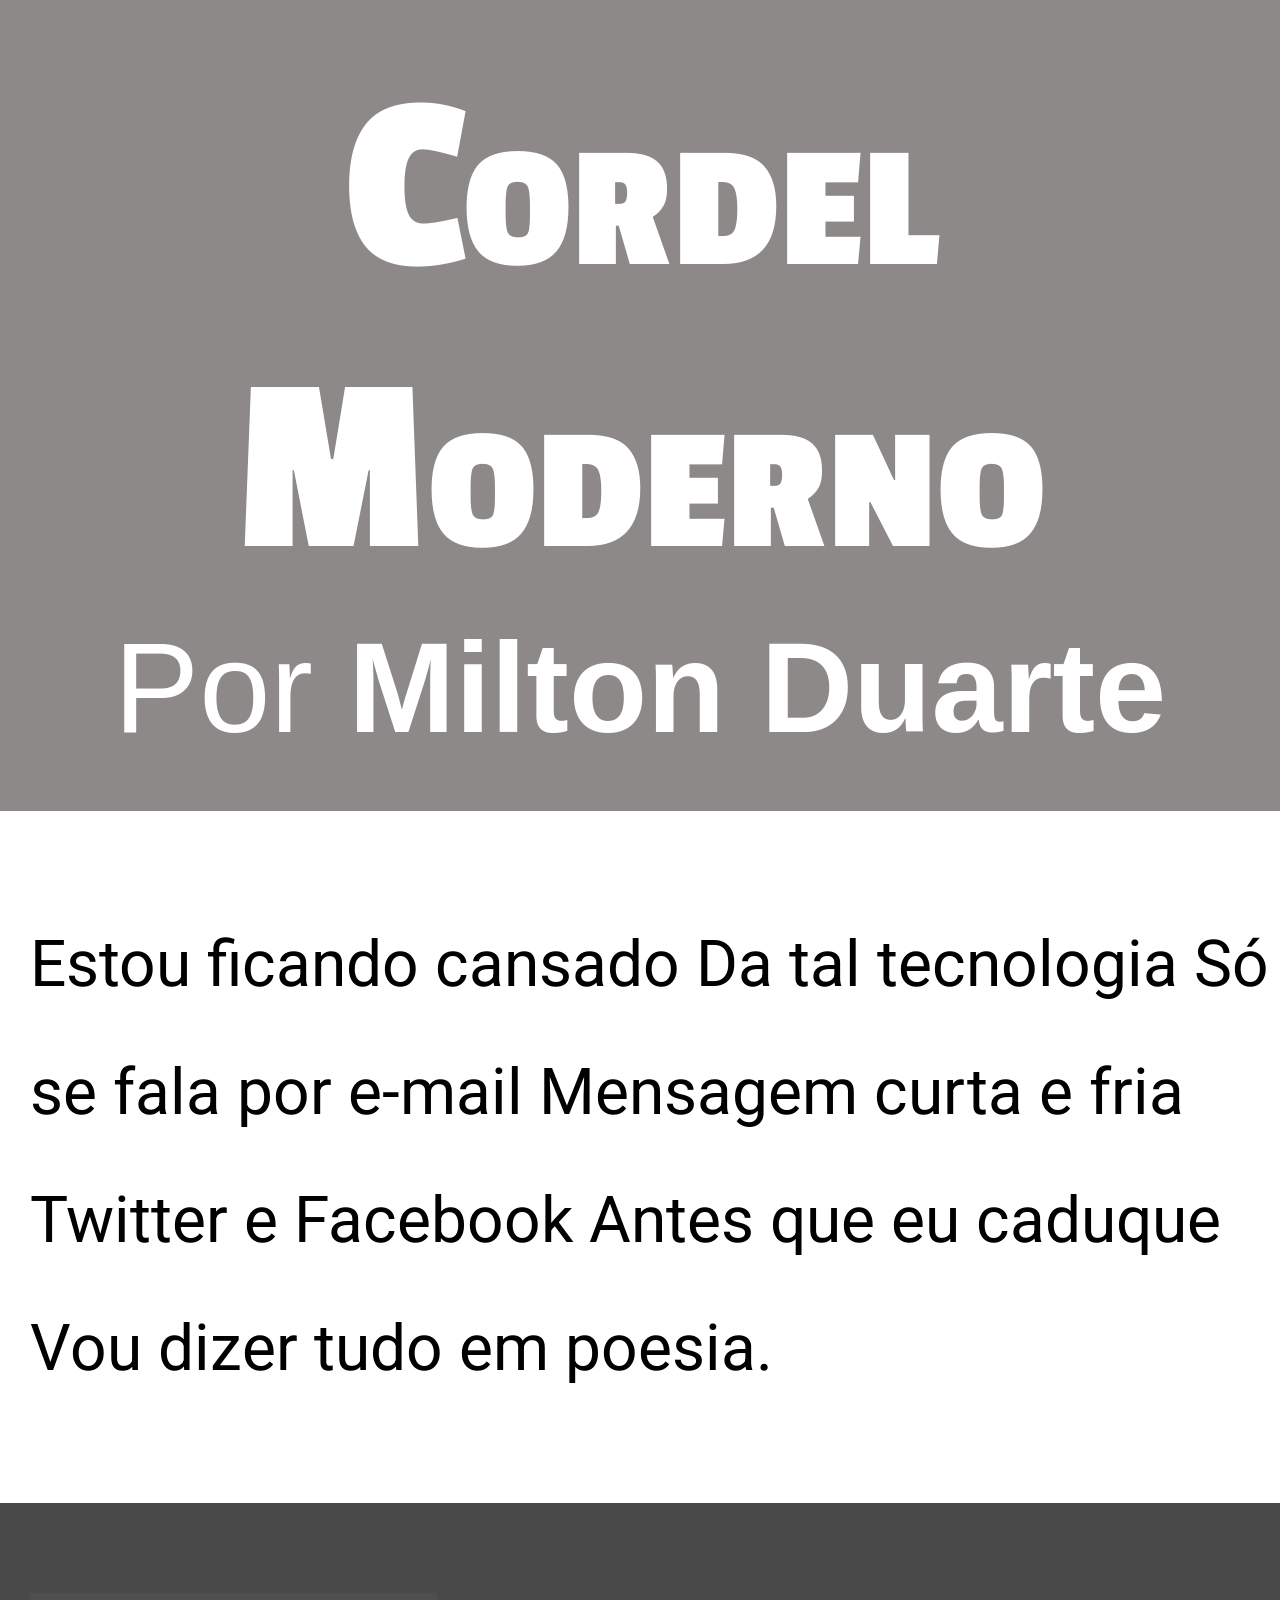
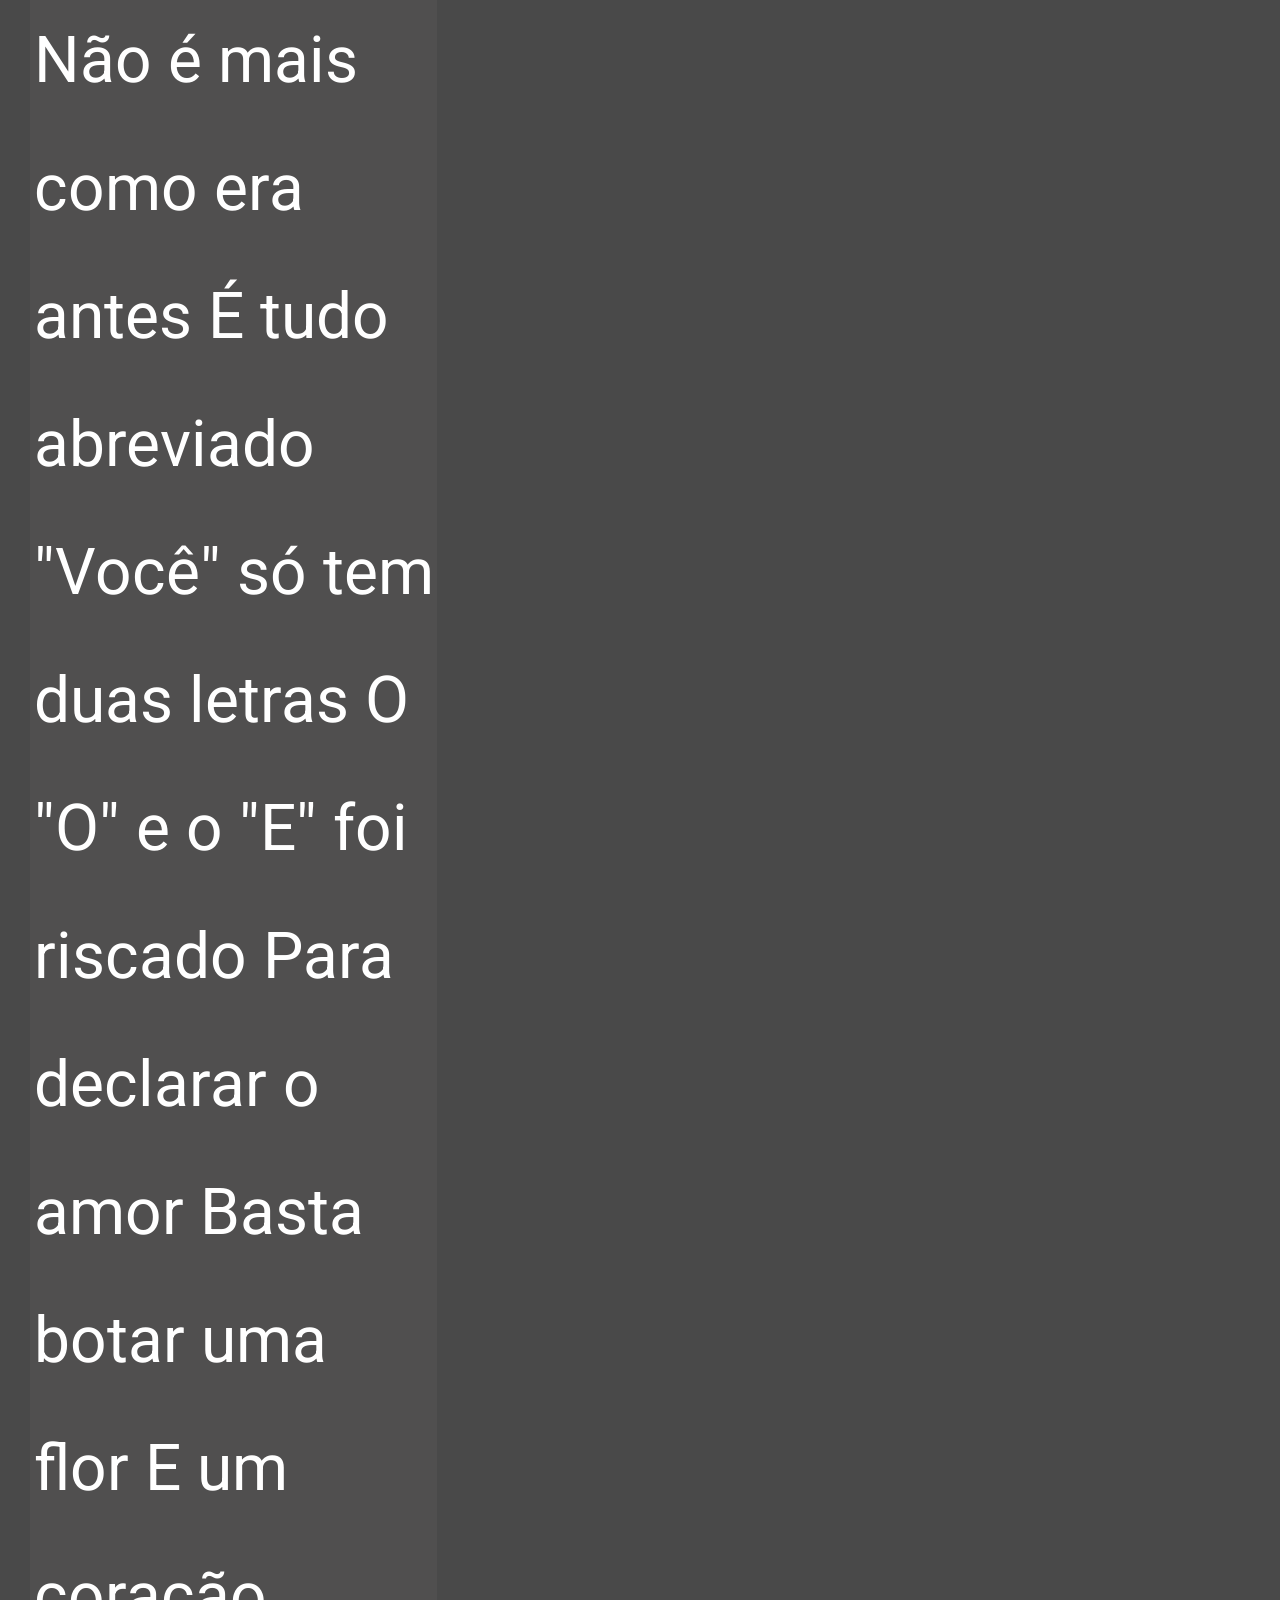
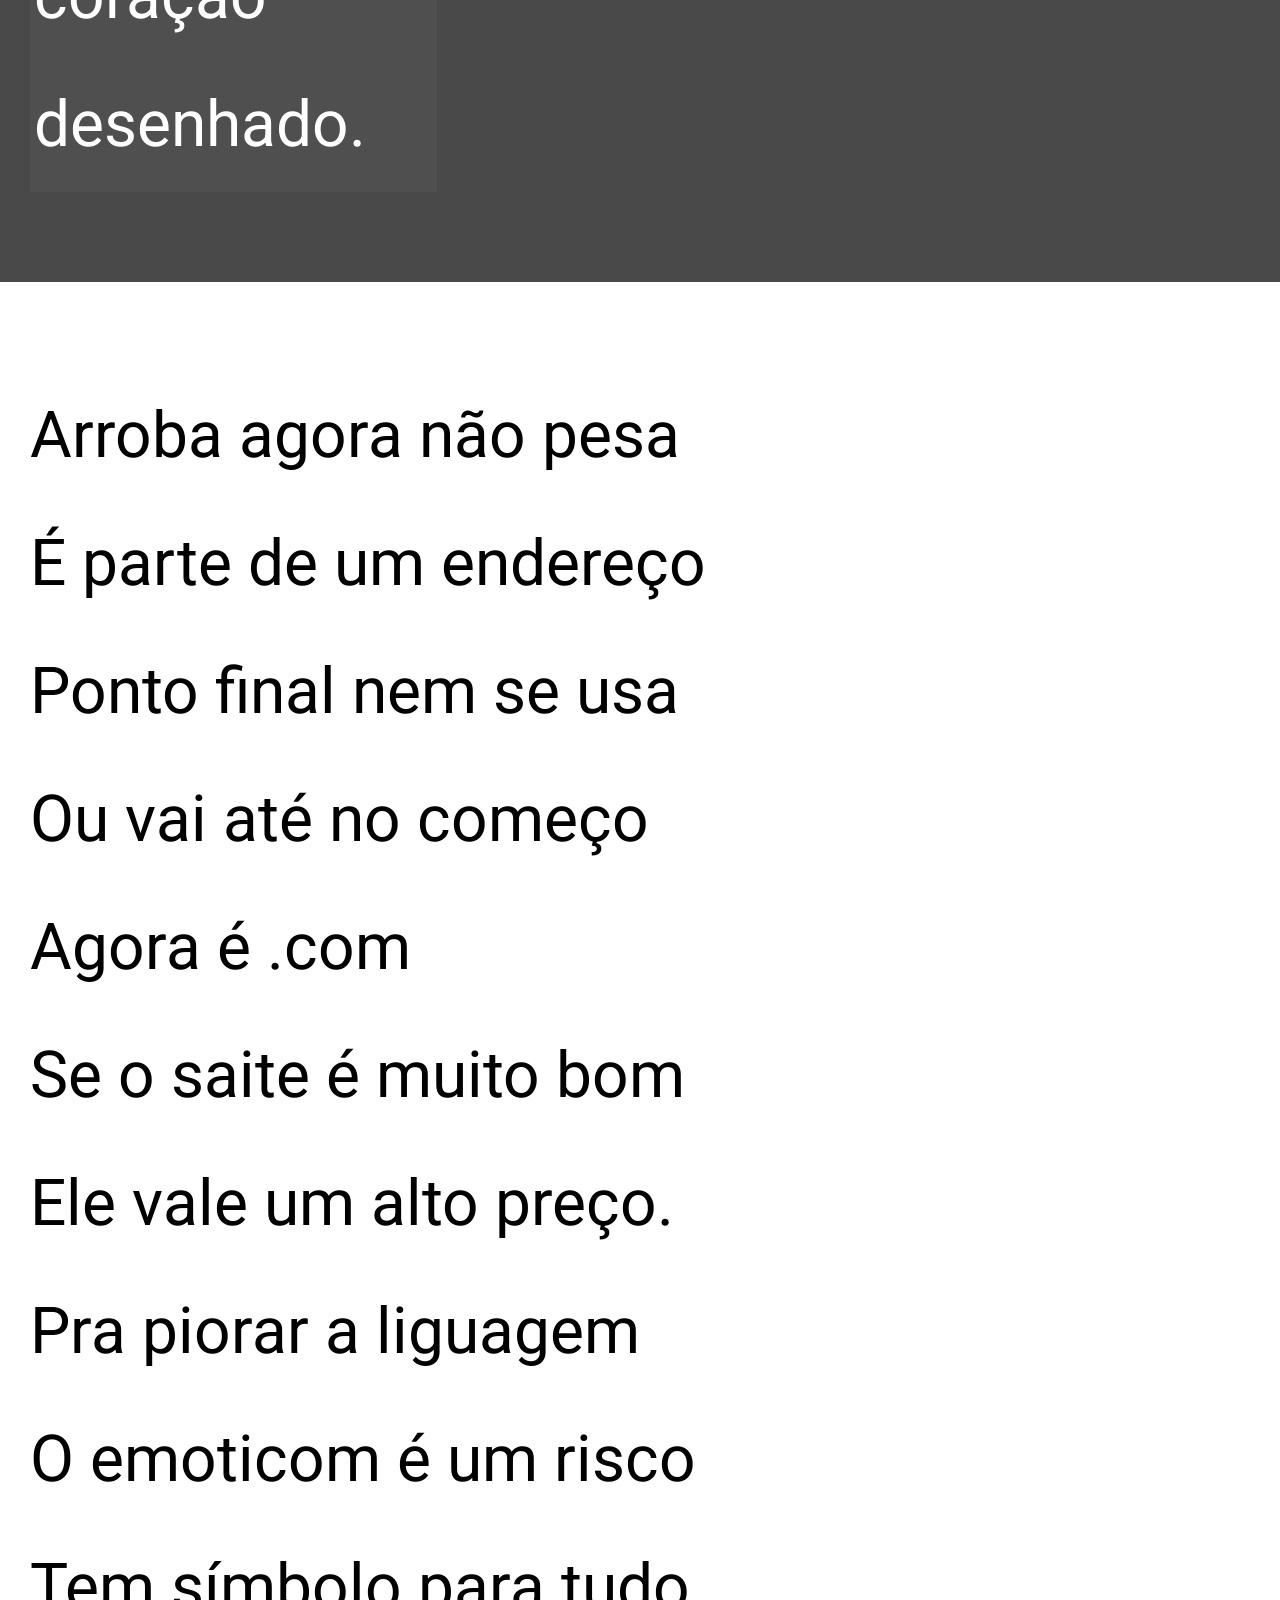
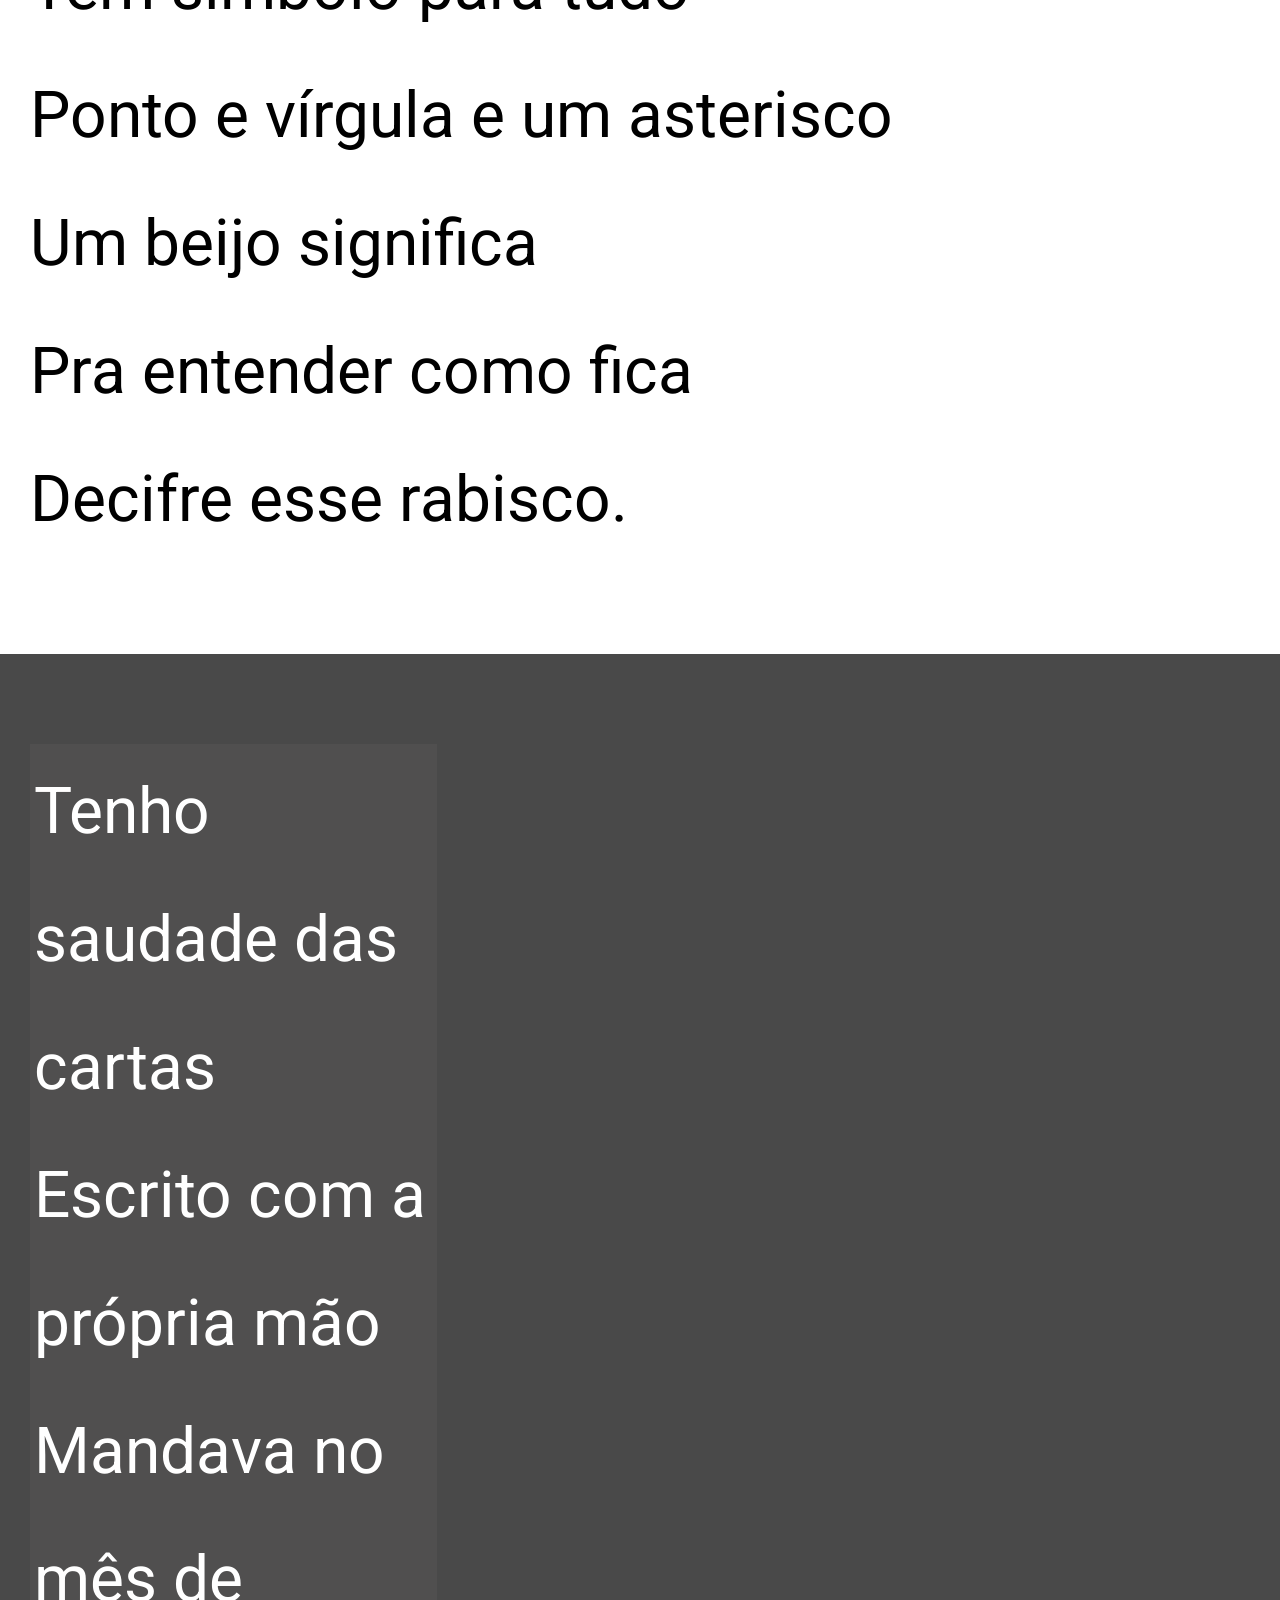
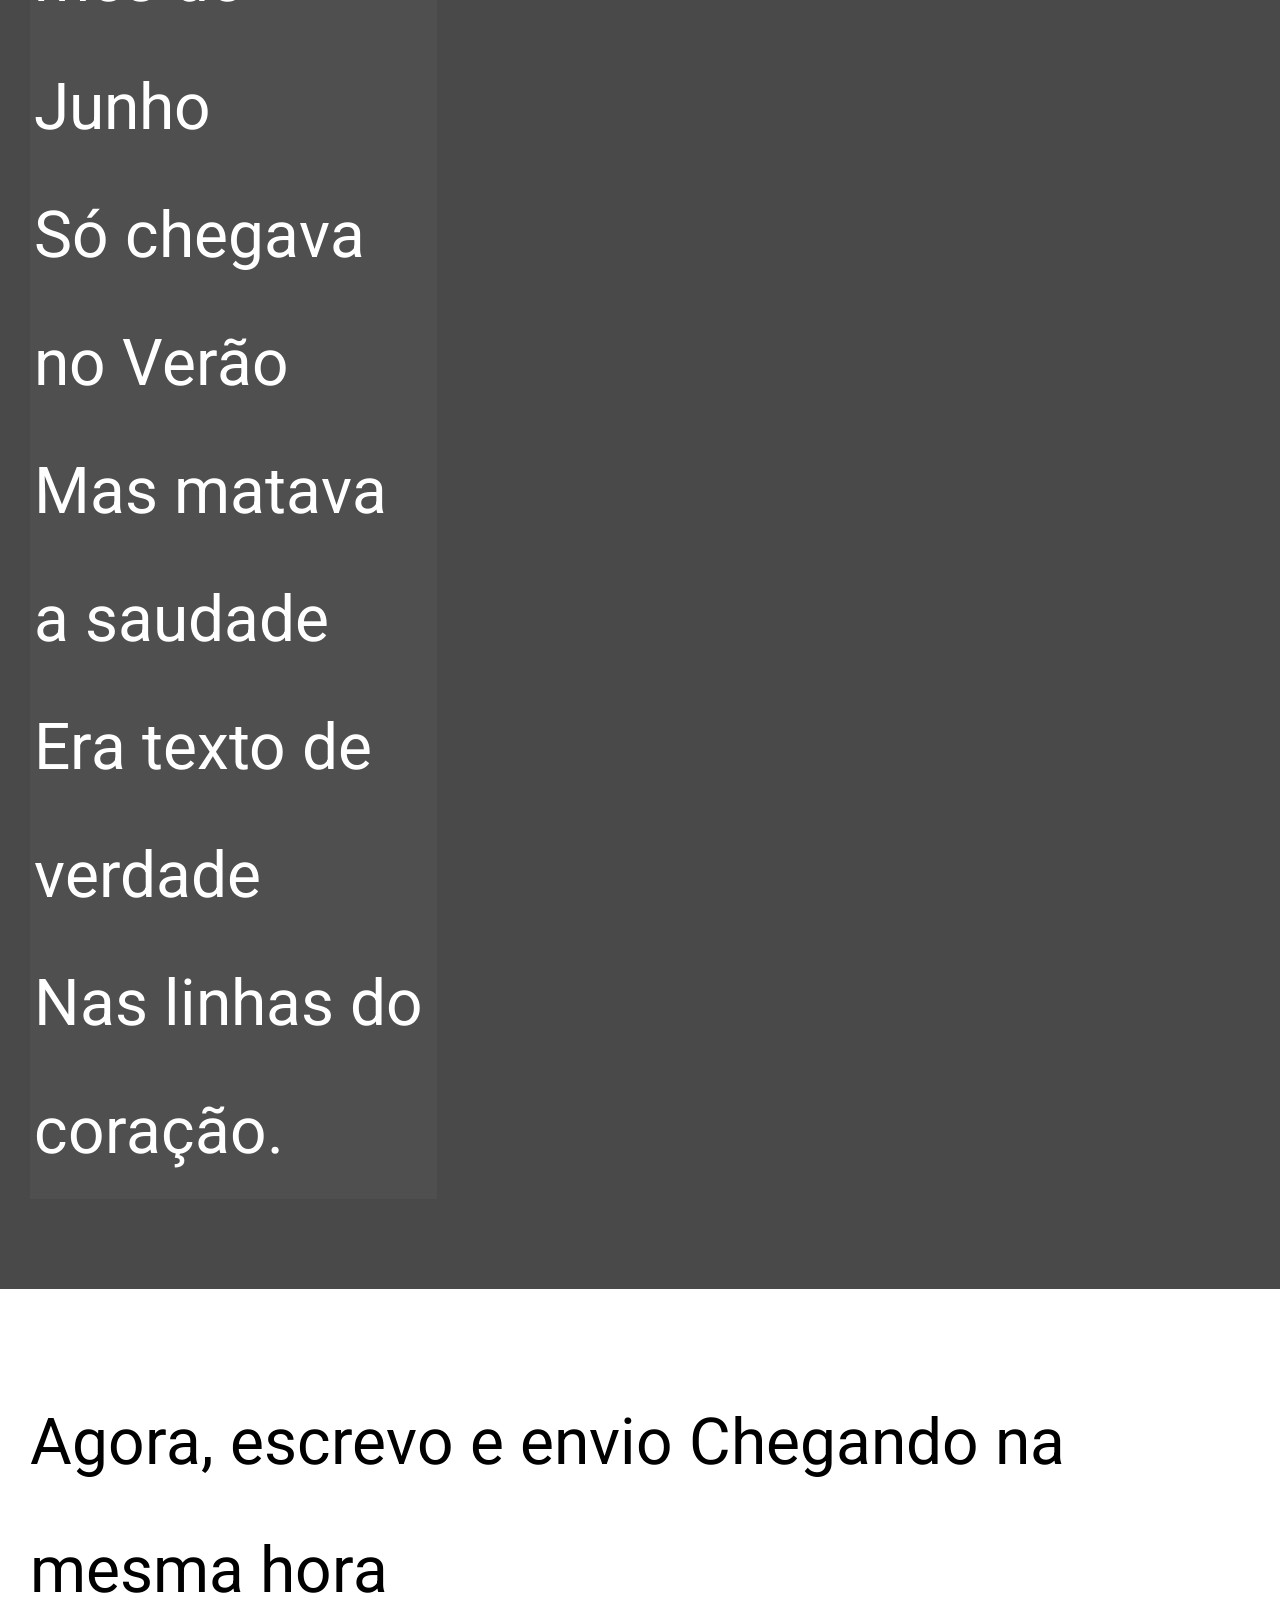
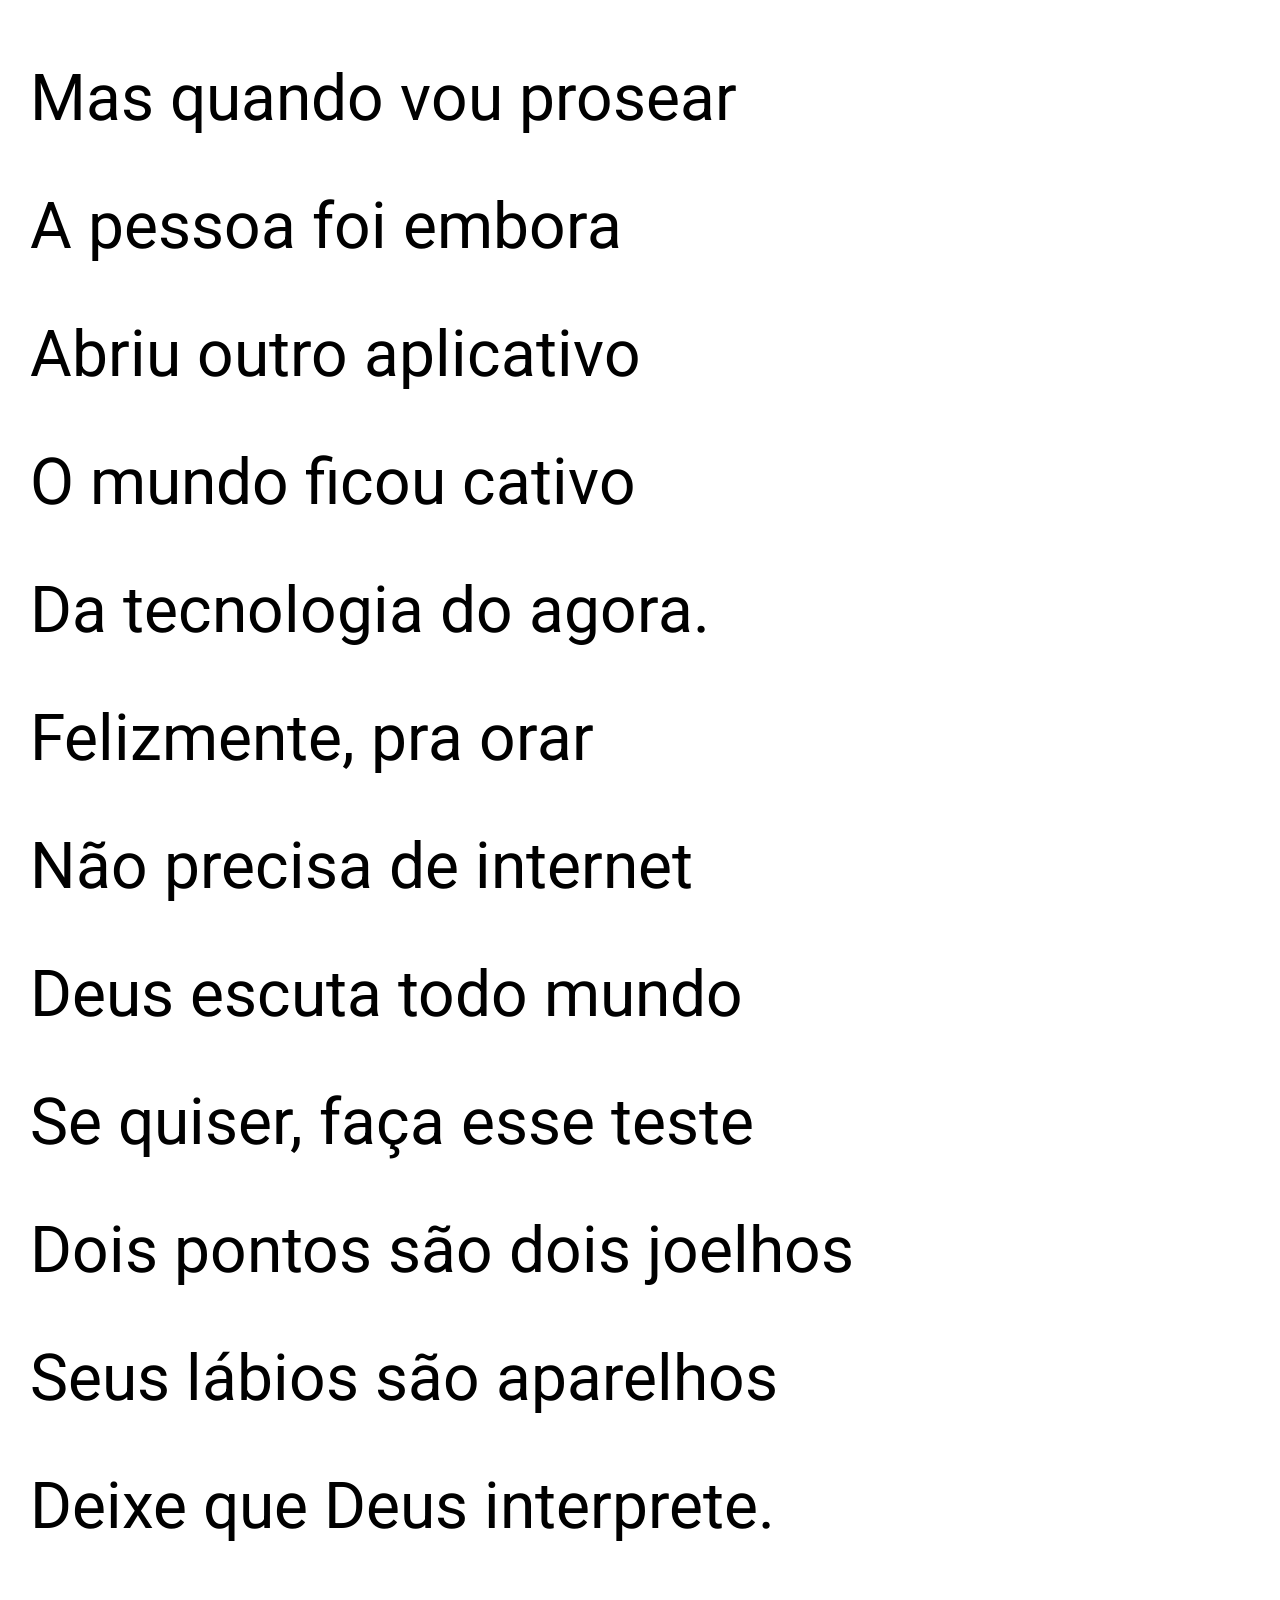
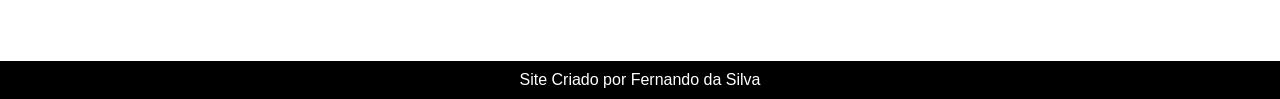
<file: Index.html>
<!DOCTYPE html>
<html lang="Pt-Pt">
<head>
    <meta charset="UTF-8">
    <meta name="viewport" content="width=device-width, initial-scale=1.0">
    <link rel="stylesheet" href="Fernando.css">
    <title>Cordel Moderno</title>
</head>
<body>

<header>
        <h1>Cordel Moderno</h1>

        <p> Por <a href="https://www.recantodasletras.com.br/poesias/3186743]" target="_blank"> Milton Duarte</a>

        </p>

</header>

    <section class="Normal">
        <p>
            Estou ficando cansado
            Da tal tecnologia
            Só se fala por e-mail
            Mensagem curta e fria
            Twitter e Facebook
            Antes que eu caduque
            Vou dizer tudo em poesia.
        </p>
    </section>



<section class="imagen">
    <p>
        Não é mais como era antes
        É tudo abreviado
        "Você" só tem duas letras
        O "O" e o "E" foi riscado
        Para declarar o amor
        Basta botar uma flor
        E um coração desenhado.
    </p>
</section>



<section class="Normal">
    <p>
        Arroba agora não pesa <br>
        É parte de um endereço <br>
        Ponto final nem se usa <br>
        Ou vai até no começo <br>
        Agora é .com <br>
        Se o saite é muito bom <br>
        Ele vale um alto preço. <br>
        </p>
        
        <p>Pra piorar a liguagem <br>
        O emoticom é um risco <br>
        Tem símbolo para tudo <br>
        Ponto e vírgula e um asterisco <br>
        Um beijo significa <br>
        Pra entender como fica <br>
        Decifre esse rabisco. <br>
    </p>
</section>

<section class="imagen">
<p>
    Tenho saudade das cartas <br>
    Escrito com a própria mão <br>
    Mandava no mês de Junho <br>
    Só chegava no Verão <br>
    Mas matava a saudade <br>
    Era texto de verdade <br>
    Nas linhas do coração. <br>
</p>
</section>

<section class="Normal">
<p>
    Agora, escrevo e envio
    Chegando na mesma hora <br>
    Mas quando vou prosear <br>
    A pessoa foi embora <br>
    Abriu outro aplicativo <br>
    O mundo ficou cativo <br>
    Da tecnologia do agora. <br>
    </p>
    
    <p>
    Felizmente, pra orar <br>
    Não precisa de internet <br>
    Deus escuta todo mundo <br>
    Se quiser, faça esse teste <br>
    Dois pontos são dois joelhos <br>
    Seus lábios são aparelhos <br>
    Deixe que Deus interprete. <br>
</p>
</section>

<footer>
     <p>Site Criado por Fernando da Silva</p> 
    
</footer>



    
</body>





</html>
</file>
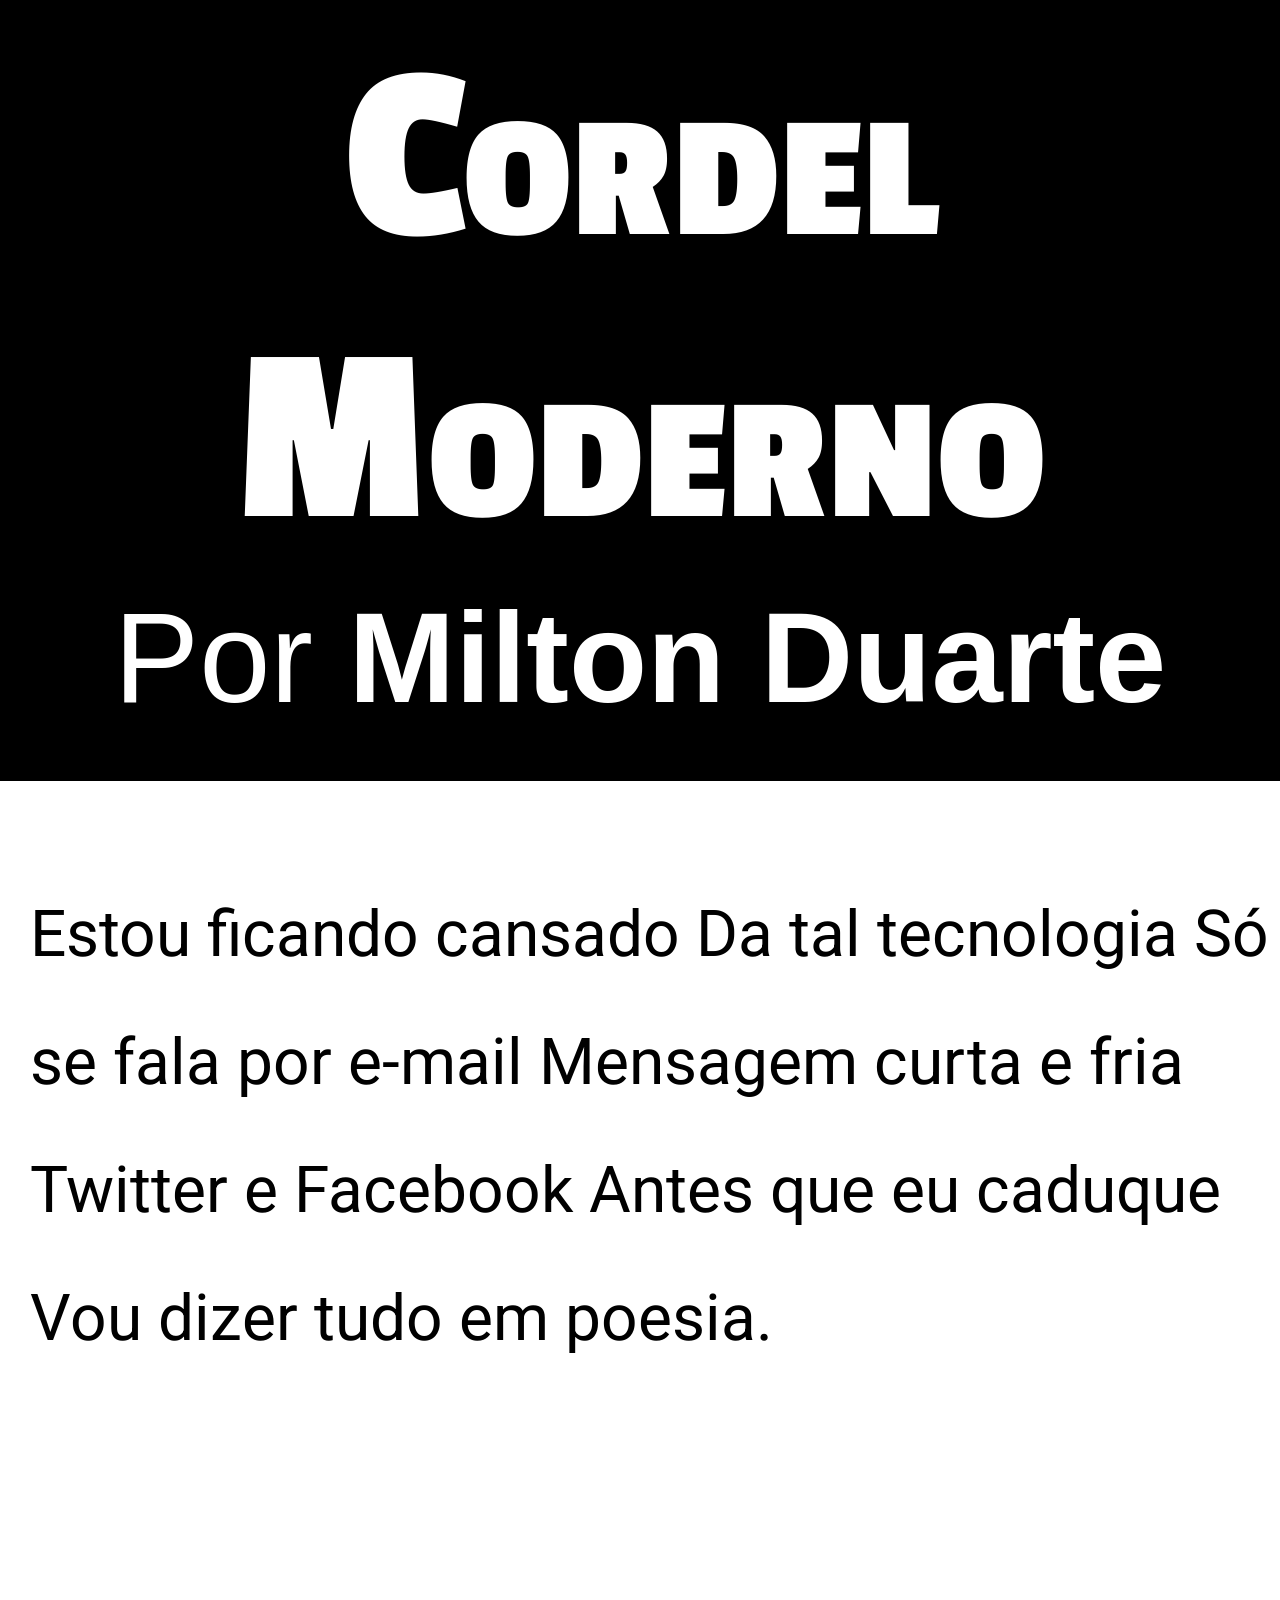
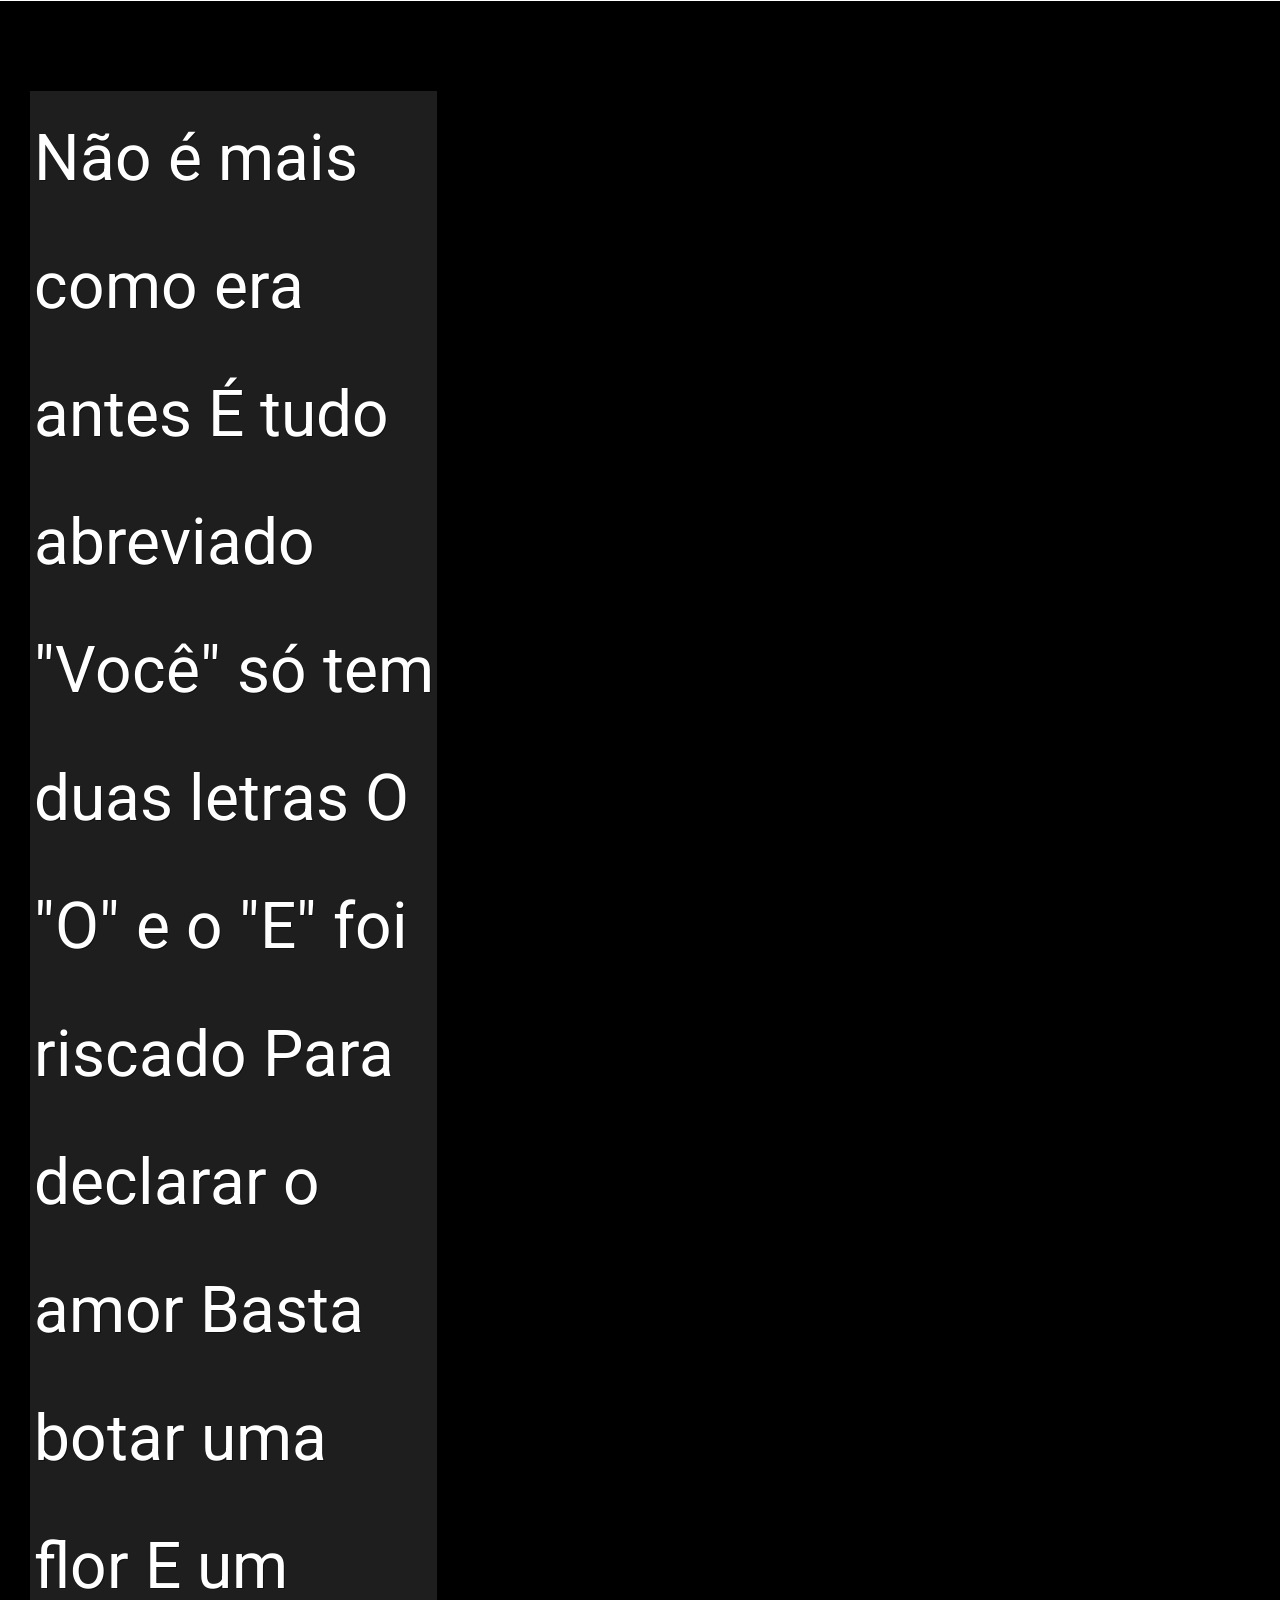
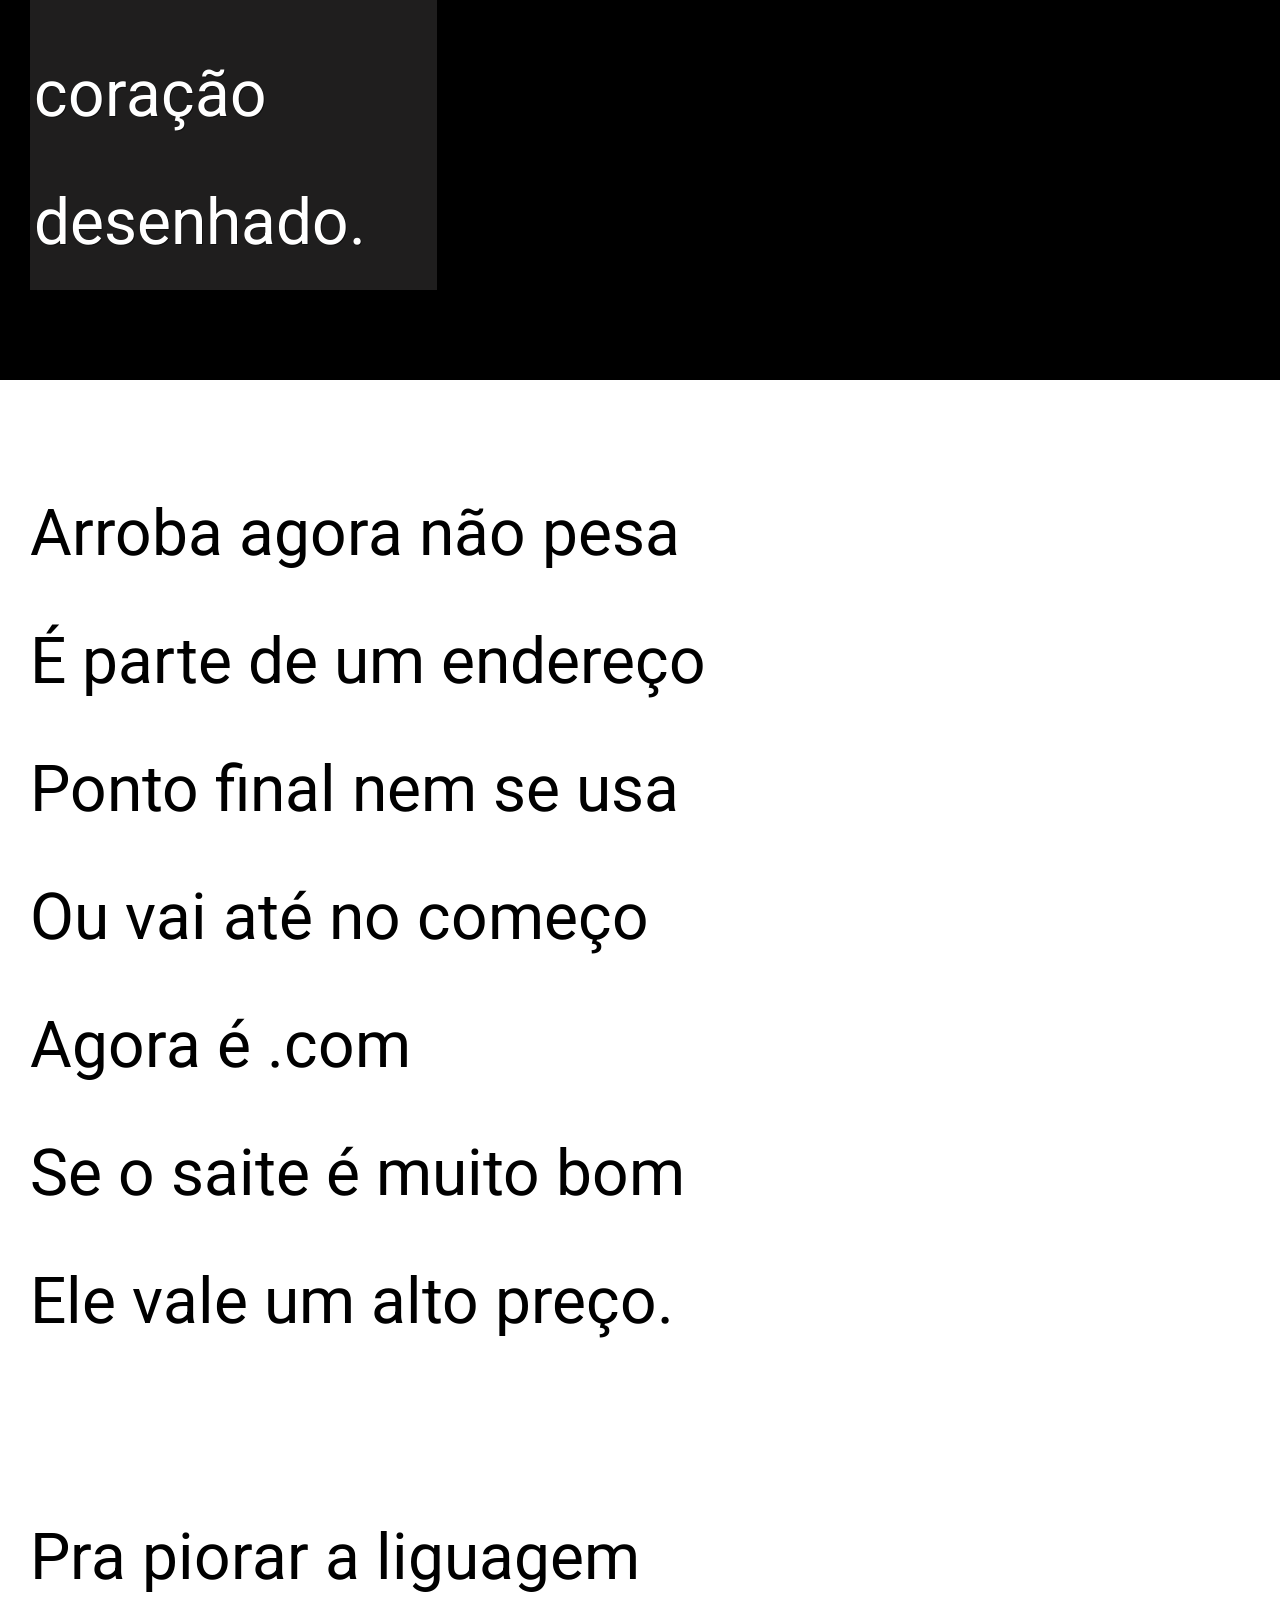
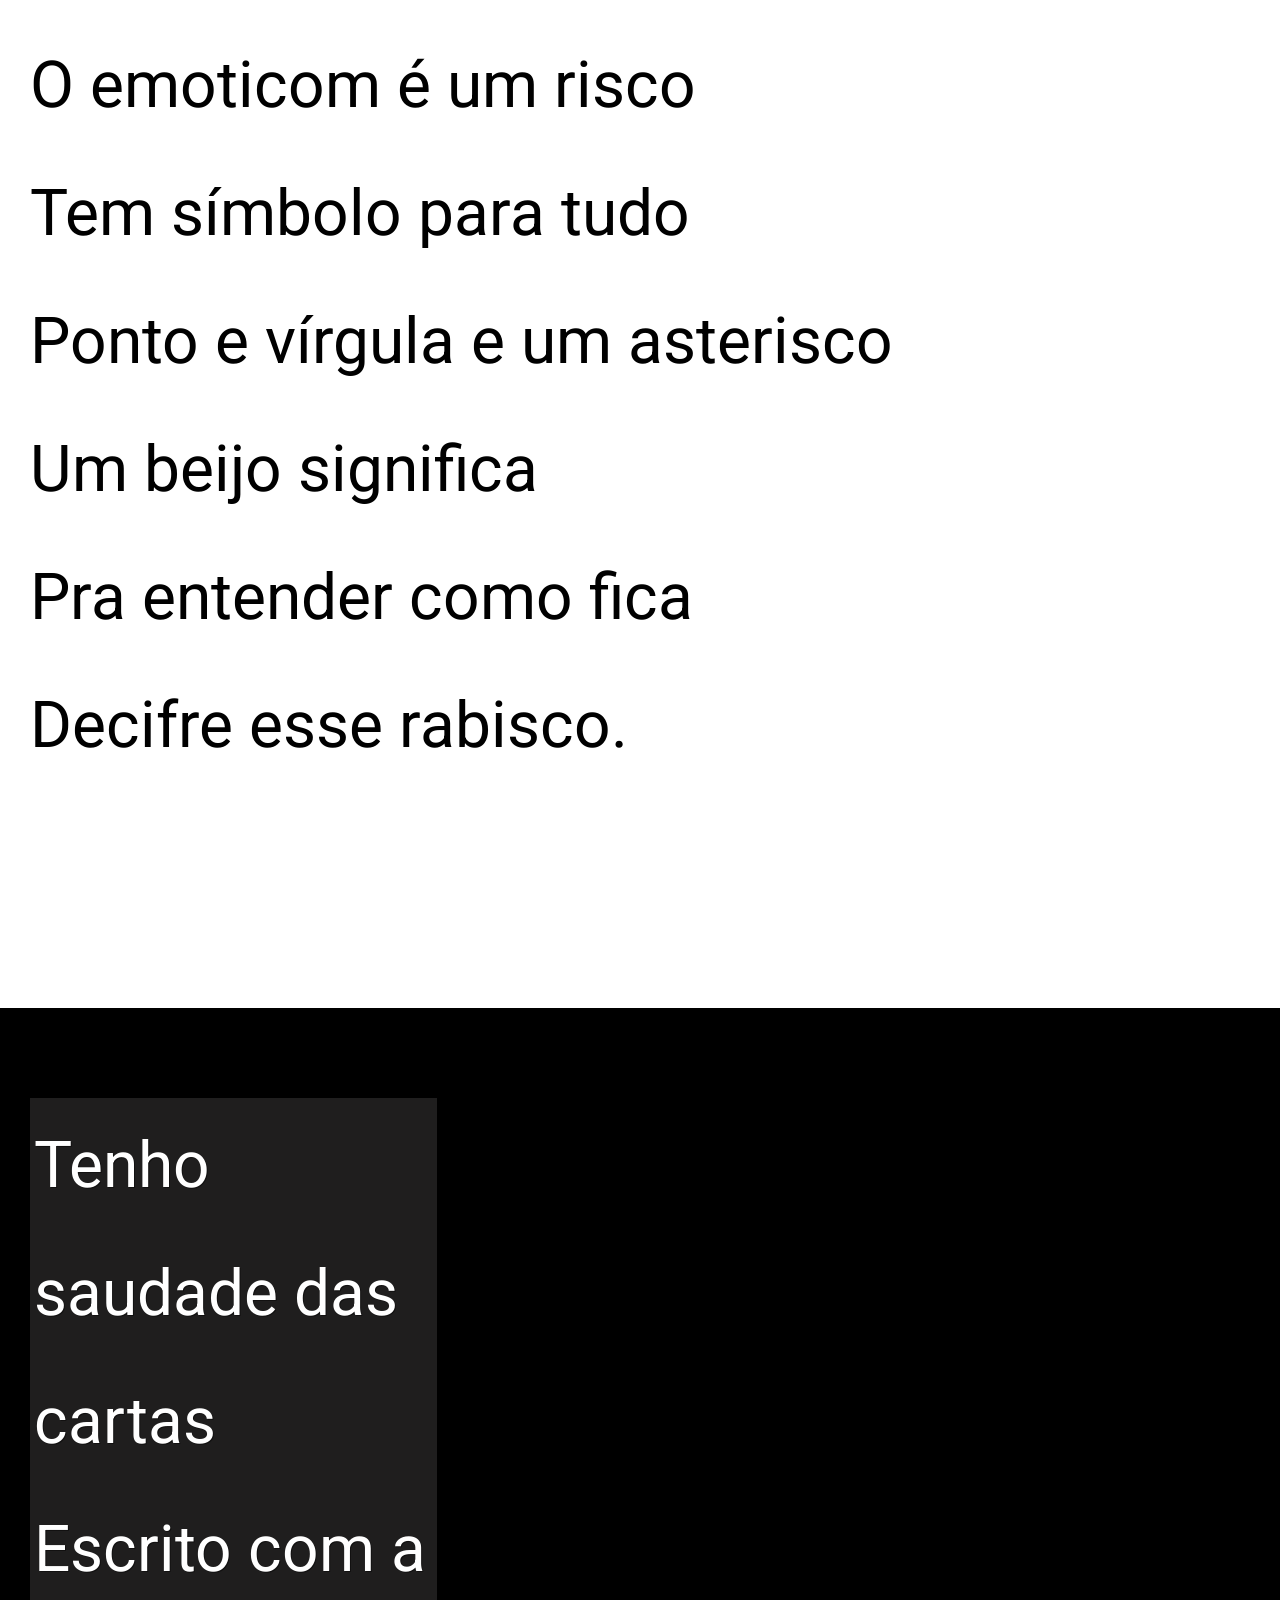
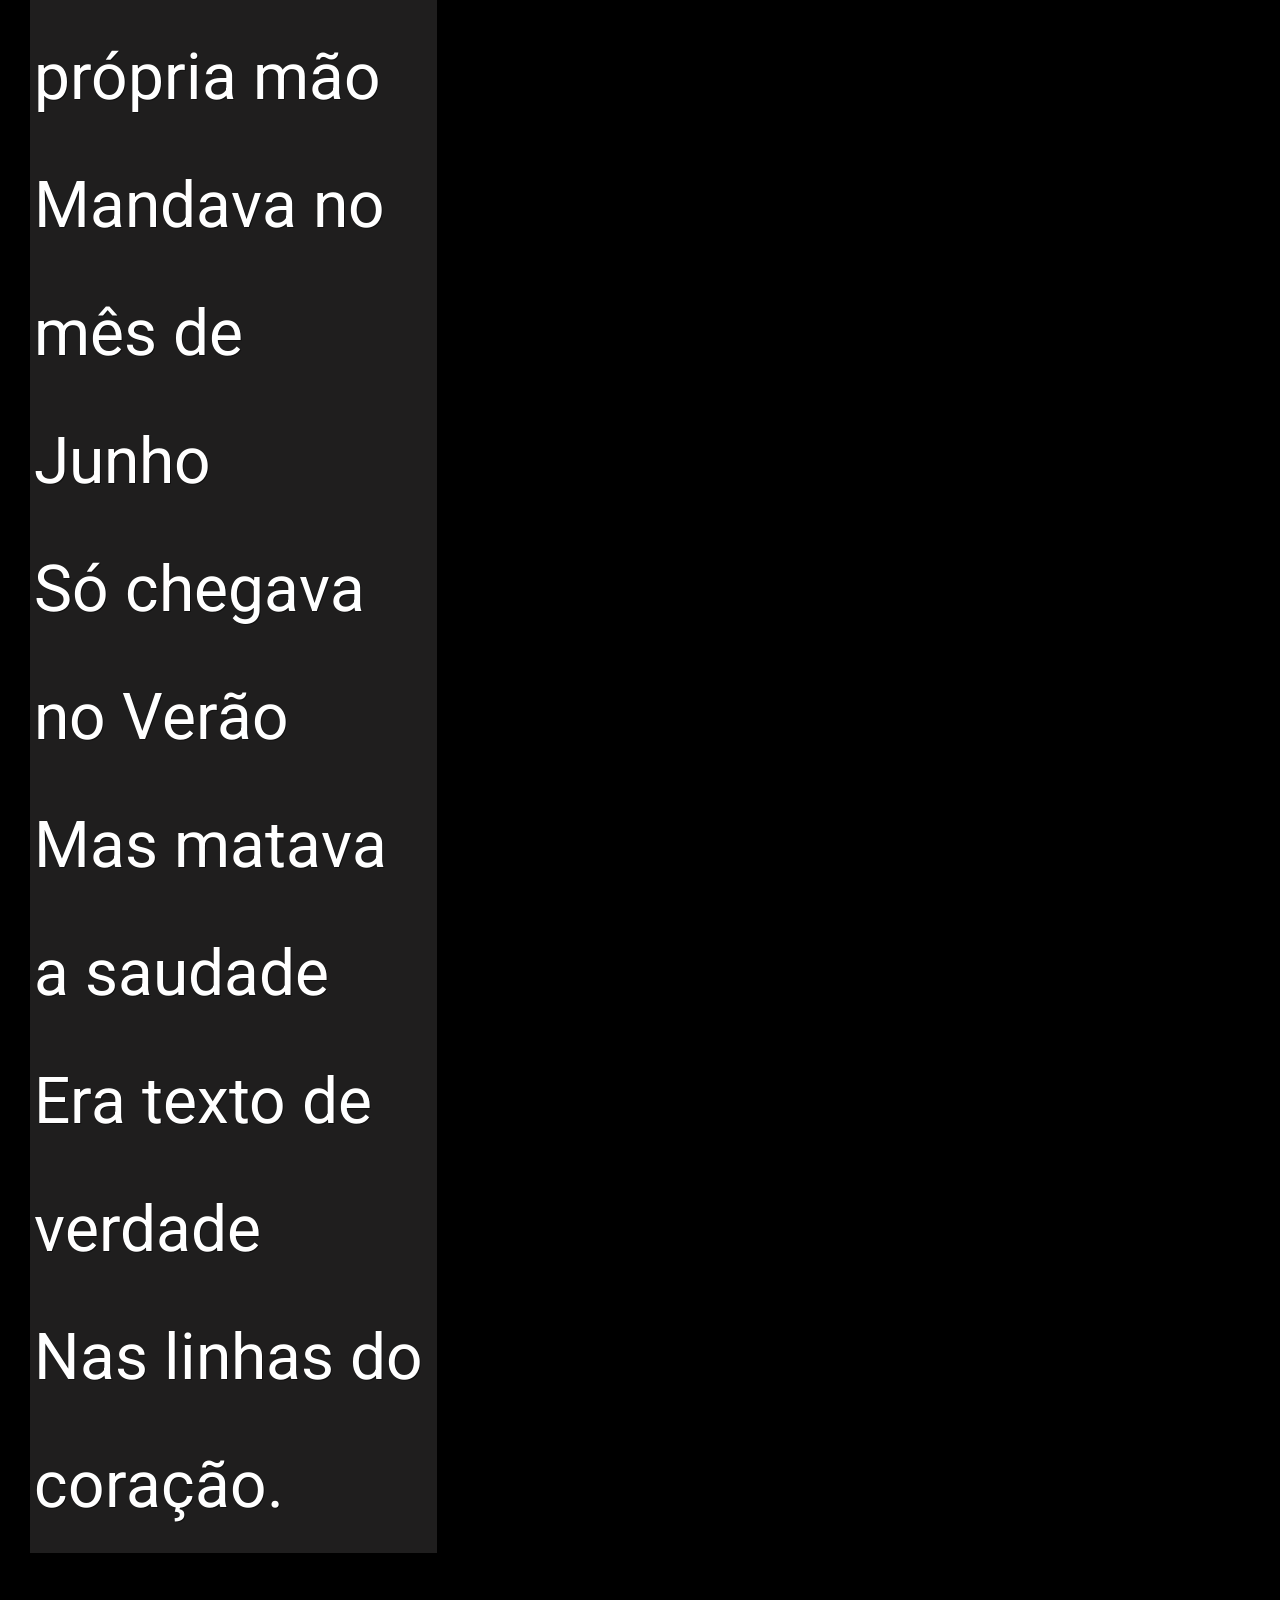
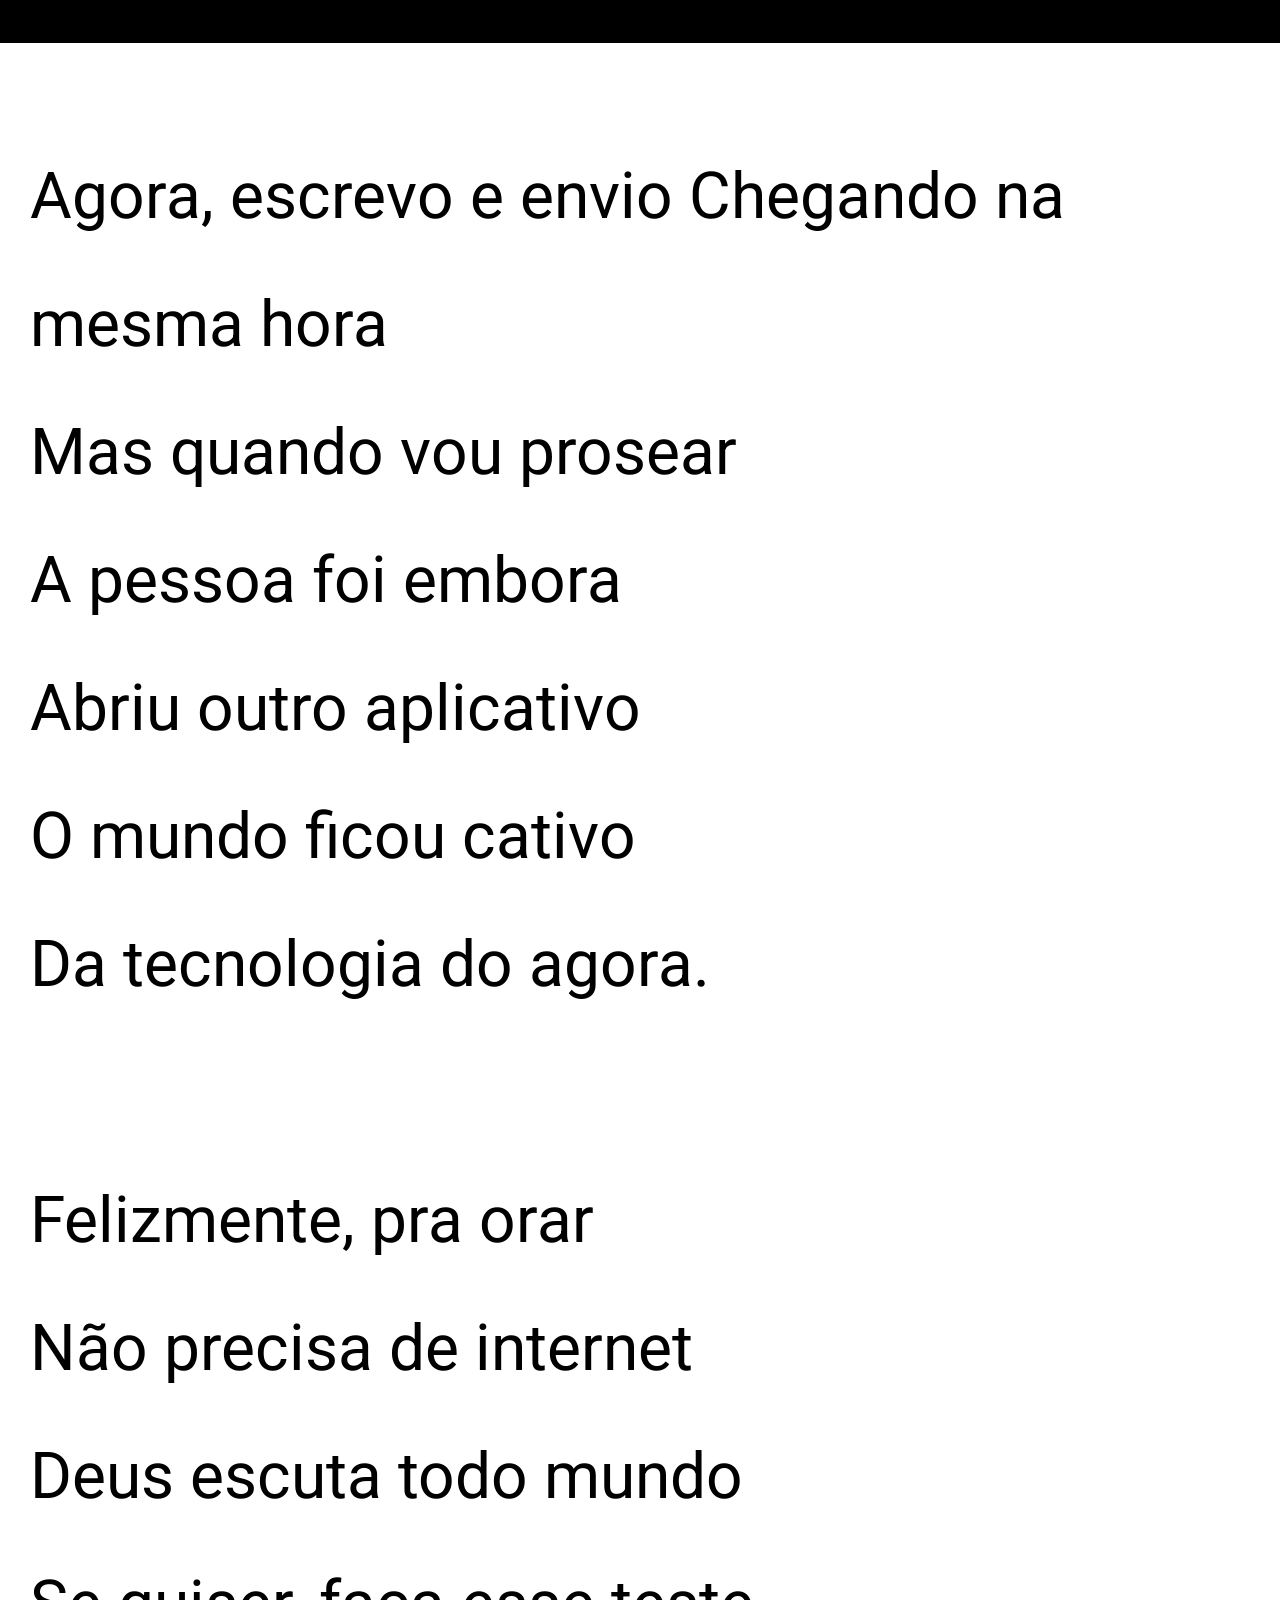
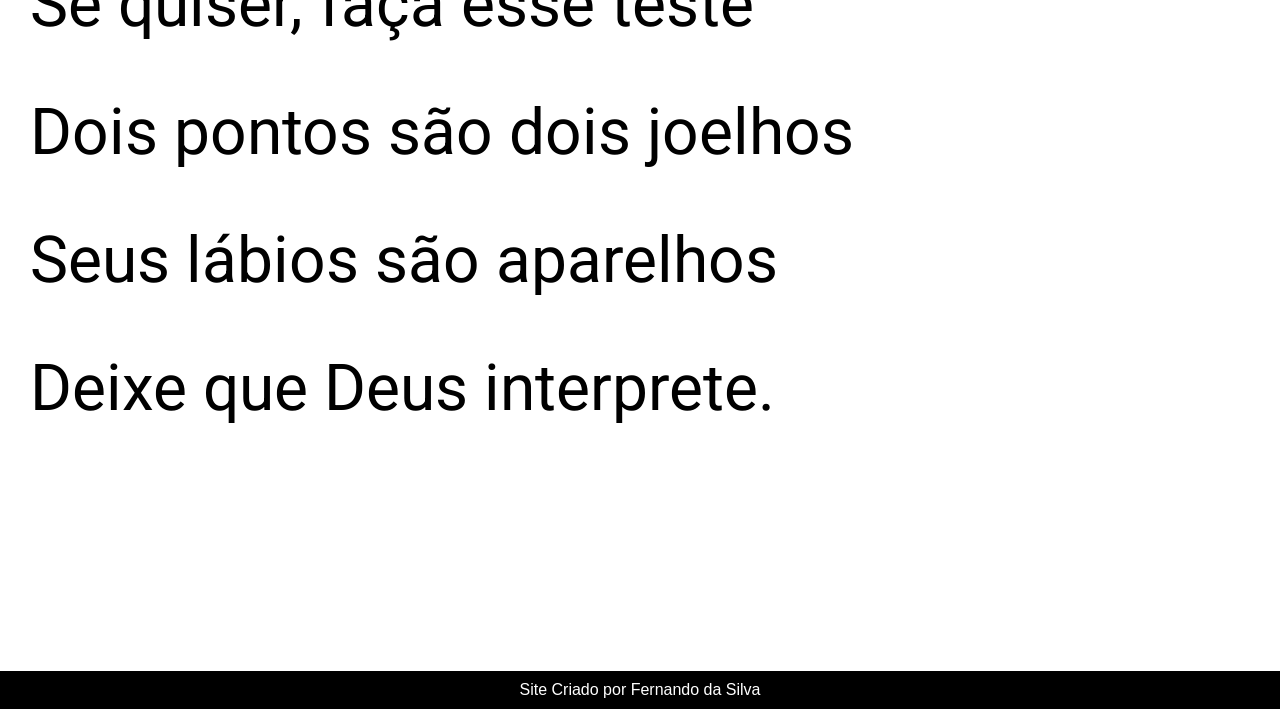
<file: Fernando_1/Index.html>
<!DOCTYPE html>
<html lang="Pt-Pt">
<head>
    <meta charset="UTF-8">
    <meta name="viewport" content="width=device-width, initial-scale=1.0">
    <link rel="stylesheet" href="Fernando.css">
    <title>Cordel Moderno</title>
</head>
<body>

<header>
        <h1>Cordel Moderno</h1>

        <p> Por <a href="https://www.recantodasletras.com.br/poesias/3186743]" target="_blank"> Milton Duarte</a>

        </p>

</header>

    <section class="Normal">
        <p>
            Estou ficando cansado
            Da tal tecnologia
            Só se fala por e-mail
            Mensagem curta e fria
            Twitter e Facebook
            Antes que eu caduque
            Vou dizer tudo em poesia.
        </p>
    </section>



<section class="imagen" id="Fernando_1">
    <p>
        Não é mais como era antes
        É tudo abreviado
        "Você" só tem duas letras
        O "O" e o "E" foi riscado
        Para declarar o amor
        Basta botar uma flor
        E um coração desenhado.
    </p>
</section>



<section class="Normal">
    <p>
        Arroba agora não pesa <br>
        É parte de um endereço <br>
        Ponto final nem se usa <br>
        Ou vai até no começo <br>
        Agora é .com <br>
        Se o saite é muito bom <br>
        Ele vale um alto preço. <br>
        </p>
        
        <p>Pra piorar a liguagem <br>
        O emoticom é um risco <br>
        Tem símbolo para tudo <br>
        Ponto e vírgula e um asterisco <br>
        Um beijo significa <br>
        Pra entender como fica <br>
        Decifre esse rabisco. <br>
    </p>
</section>

<section class="imagen" id="Fernando_2">
<p>
    Tenho saudade das cartas <br>
    Escrito com a própria mão <br>
    Mandava no mês de Junho <br>
    Só chegava no Verão <br>
    Mas matava a saudade <br>
    Era texto de verdade <br>
    Nas linhas do coração. <br>
</p>
</section>

<section class="Normal">
<p>
    Agora, escrevo e envio
    Chegando na mesma hora <br>
    Mas quando vou prosear <br>
    A pessoa foi embora <br>
    Abriu outro aplicativo <br>
    O mundo ficou cativo <br>
    Da tecnologia do agora. <br>
    </p>
    
    <p>
    Felizmente, pra orar <br>
    Não precisa de internet <br>
    Deus escuta todo mundo <br>
    Se quiser, faça esse teste <br>
    Dois pontos são dois joelhos <br>
    Seus lábios são aparelhos <br>
    Deixe que Deus interprete. <br>
</p>
</section>

<footer>
     <p>Site Criado por Fernando da Silva</p> 
    
</footer>



    
</body>





</html>
</file>
<file: Fernando.css>
@charset "UTF-8";


@import url('https://fonts.googleapis.com/css2?family=Passion+One:wght@400;700;900&family=Roboto:ital,wght@0,100..900;1,100..900&display=swap');

@import url('https://fonts.googleapis.com/css2?family=Passion+One:wght@400;700;900&family=Roboto:ital,wght@0,100..900;1,100..900&display=swap');

:root{

--font_1: verdana,geneva,sans-serif;
--font_2:"Passion One", sans-serif;
--font_3:"Roboto", sans-serif;

}

*{

    margin:0px;
    padding:0px;


}

html, body{

background-color: rgb(141, 137, 137);
min-height:100vh;
font-family: var(--font_1);

}

header{
    blackground-color:black;
    color:white;
    text-align: center;
    font-size: 10vw;
}

header > h1{

  padding-top: 50px;
  font-variant: small-caps;
  font-family: var(--font_2);
  font-size:  2em;

}

header > p{

padding-bottom: 50px;


}

a{

    color:white;
    text-decoration: none;
    font-weight: bolder;
}
a :hover{

    text-decoration: underline;
}

section{

padding-top: 10vh;

padding-bottom: 10vh;

line-height:2em;

padding-left: 30px;

font-family: var(--font_3);
font-size: 5vw;


}


.imagen >p{

background-color: rgb(80, 79, 79);
 width:400px;
display:inline-block;
padding:3.5px;

}

section.Normal{
    background-color: white;
    color:black;
}

section.imagen{
    background-color: rgb(73, 73, 73);
    color: White;
}



footer{
    background-color: black;
    color:white;
    text-align: center;
    padding:10px;
}
</file>
<file: Fernando_1/Fernando.css>
@charset "UTF-8";


@import url('https://fonts.googleapis.com/css2?family=Passion+One:wght@400;700;900&family=Roboto:ital,wght@0,100..900;1,100..900&display=swap');

@import url('https://fonts.googleapis.com/css2?family=Passion+One:wght@400;700;900&family=Roboto:ital,wght@0,100..900;1,100..900&display=swap');

:root{

--font_1: verdana,geneva,sans-serif;
--font_2:"Passion One", sans-serif;
--font_3:"Roboto", sans-serif;

}

*{

    margin:0px;
    padding:0px;


}

html, body{

background-color:black;
min-height:100vh;
font-family: var(--font_1);

}

header{
    blackground-color:black;
    color:white;
    text-align: center;
    font-size: 10vw;
}

header > h1{

  padding-top: 20px;
  font-variant: small-caps;
  font-family: var(--font_2);
  font-size:  2em;

}

header > p{

padding-bottom: 50px;


}

a{

    color:white;
    text-decoration: none;
    font-weight: bolder;
}
a :hover{

    text-decoration: underline;
}

section{

padding-top: 10vh;

padding-bottom: 10vh;

line-height:2em;

padding-left: 30px;

font-family: var(--font_3);
font-size: 5vw;


}


.imagen >p{

background-color: rgba(43, 42, 42, 0.733);
 width:400px;
display:inline-block;
padding:3.5px;
text-shadow: 1px 1px 0px rgba(5, 5, 5, 0.514);

}

section.Normal{
    background-color: white;
    color:black;
}

section.imagen{
    background-color: rgb(73, 73, 73);
    color: White;
box-shadow: insert 6px 6px 13px 0px rgba(8, 8, 8, 0.781) ;

background-size:cover;

background-attachment:fixed;

}

section > p{


padding-bottom: 2em;

}

section#Fernando_1{


    background-image: url(../imagens/background001.jpg);
    background-position:  right center;



}

section#Fernando_2{

background-image: url(../imagens/background002.jpg);



}

footer{
    background-color: black;
    color:white;
    text-align: center;
    padding:10px;
}
</file>
